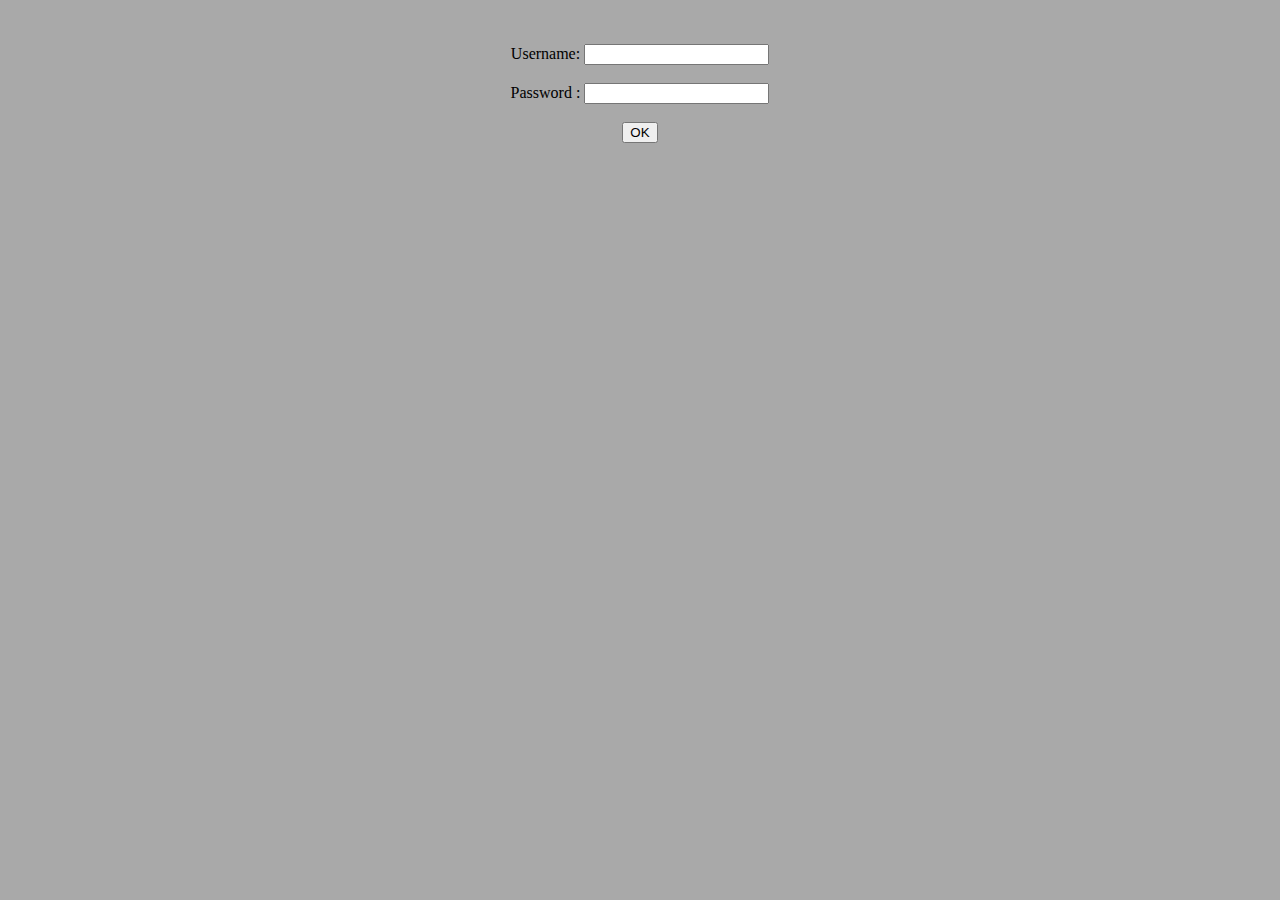
<file: d04/ex01/index.html>
<!DOCTYPE html>
<html>
<head>
	<title>Create account</title>
	<style>
		body {
			background-color: DarkGrey;
		}
	</style>
</head>
<body>
	<form method="POST" action="create.php">
	<div align="center">
		<br><br>
		Username: <input type="text" name="login" value="" />
		<br><br>
		Password : <input type="password" name="passwd" value="" />
		<br><br>
		<input type="submit" name="submit" value="OK" />
	</div>
</form>
</body>
</html>
</file>
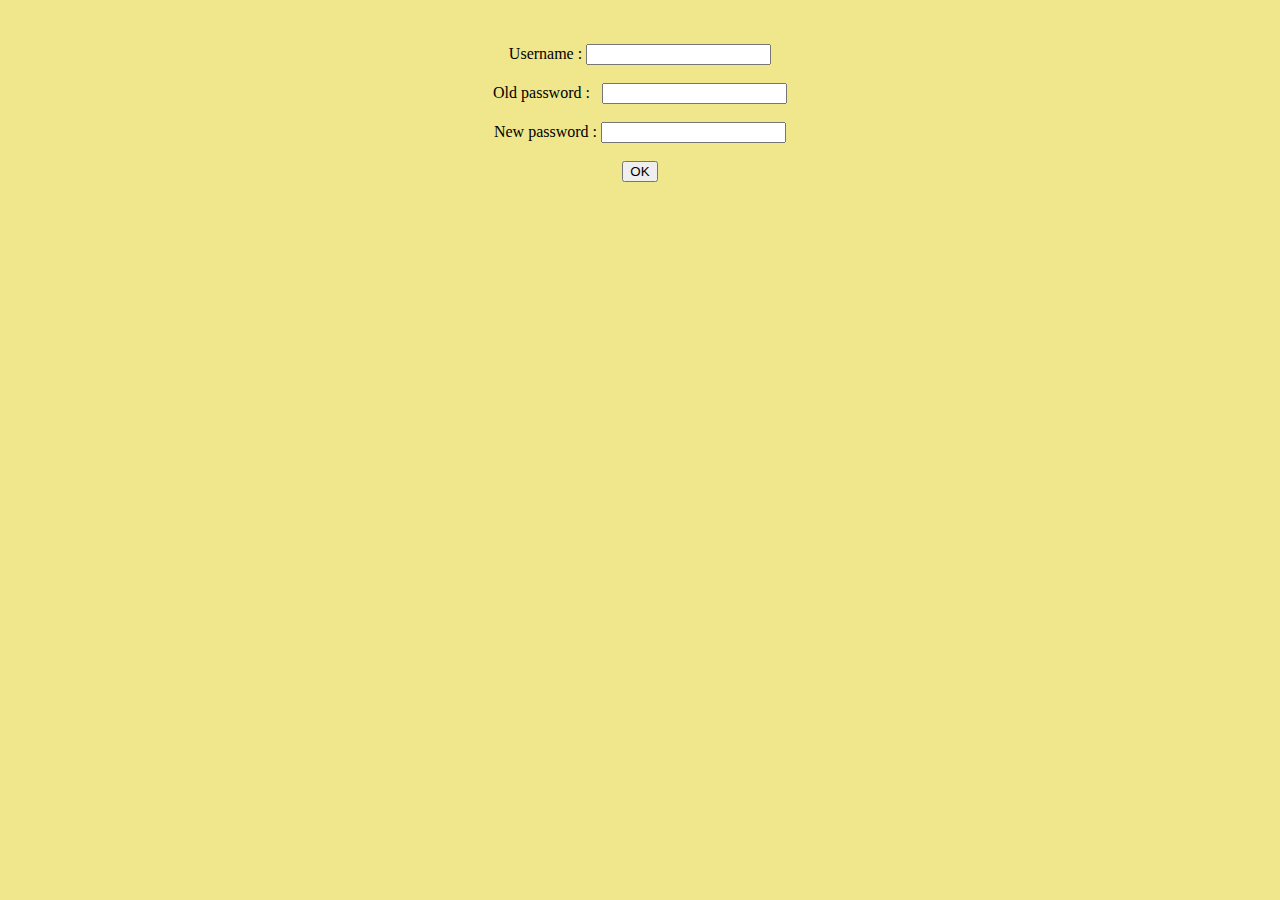
<file: d04/ex02/index.html>
<!DOCTYPE html>
<html>
<head>
	<title>Create account</title>
	<style>
		body {
			background-color: Khaki;
		}
	</style>
</head>
<body>
	<form method="POST" action="modif.php">
	<div align="center">
		<br><br>
		Username : <input type="text" name="login" value="" />
		<br><br>
		Old password : &nbsp;&nbsp;<input type="password" name="oldpw" value="" />
		<br><br>
		New password : <input type="password" name="newpw" value="" />
		<br><br>
		<input type="submit" name="submit" value="OK" />
	</div>
</form>
</body>
</html>
</file>
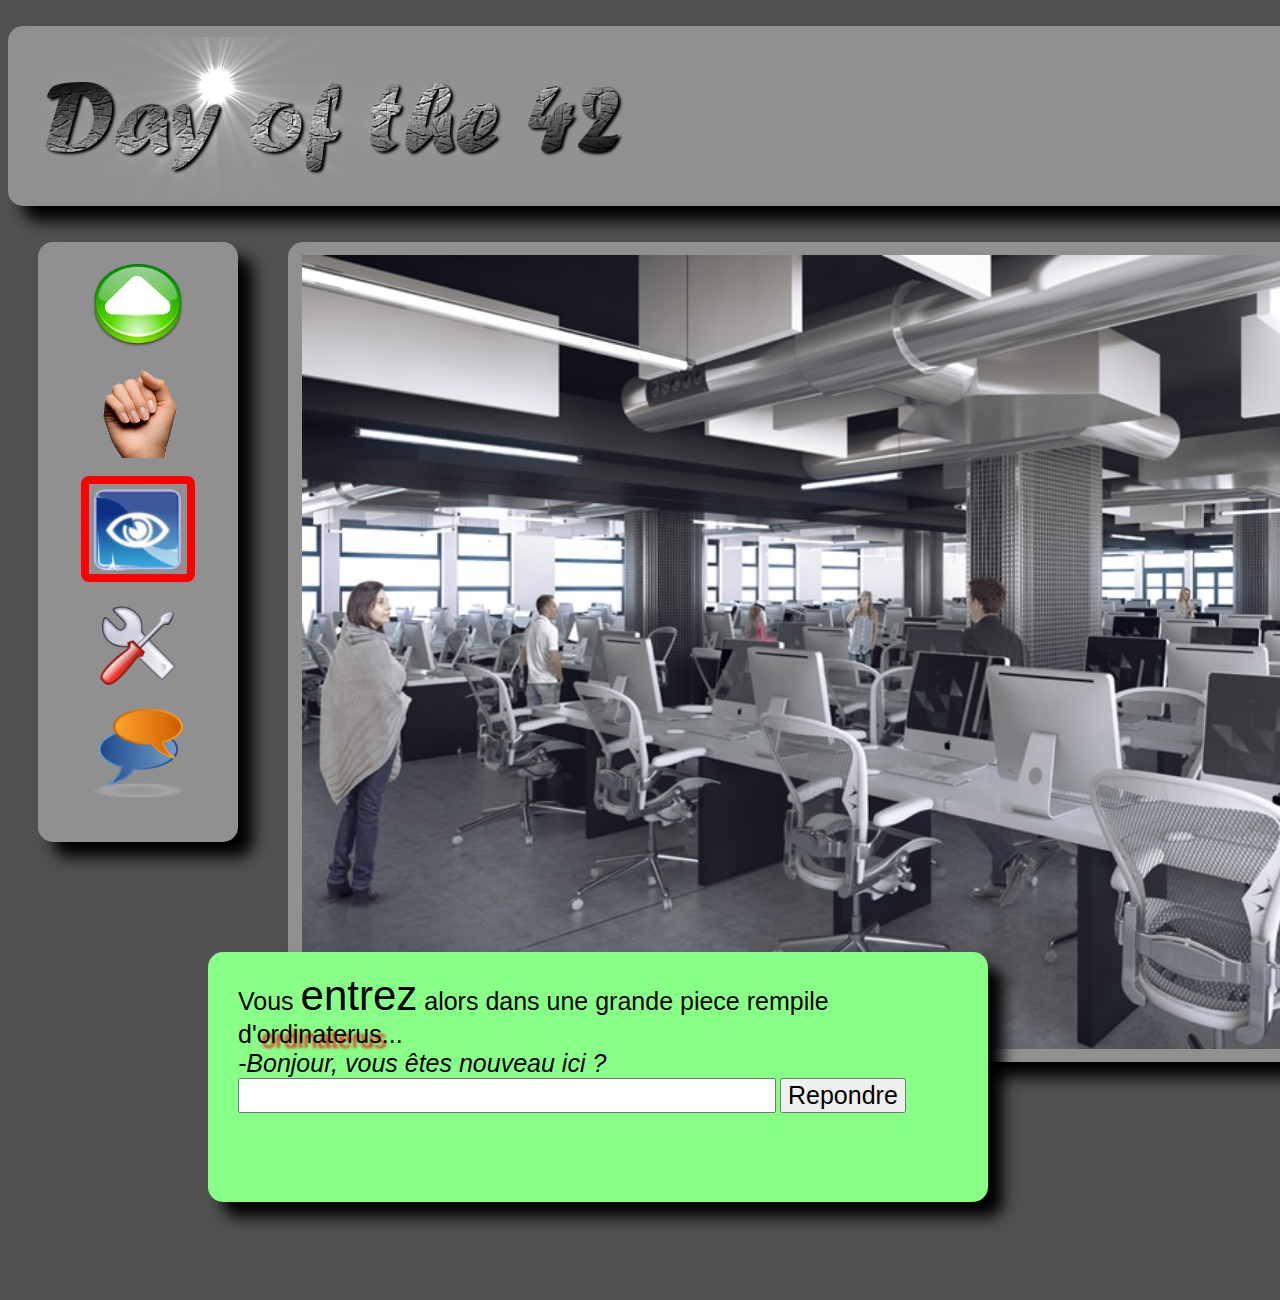
<file: d00/ex02/doft.html>
<!DOCTYPE html>
<html>
<head>
	<title>Day of the 42</title>
	<link rel="stylesheet" type="text/css" href="doft.css">
</head>
<body>
<br>

<div class="img_style daydiv">
<img class="day" src="./resources/day_of_the_42.png" title="day_of_the_42">
<a href="http://www.disney.com"><img class="reload" src="./resources/reload.png" title="Start from the beginning"></a>
<a href="http://www.relaischateaux.com"><img class="close" src="./resources/close.gif" title="Disconnect"></a>
<img class="loupe" src="./resources/loupe.png" title="loupe">
</div>

<br><br>

<div class="main">
	<div class="left img_style">
		<br>
		<img alt="Advance" title="Advance" class="ldiv" src="./resources/arrow.png">
		<br>
		<img alt="Take" title="Take" class="ldiv" src="./resources/main.png">
		<br>
		<img alt="Look" title="Look" class="ldiv oeil" src="./resources/oeil.png">
		<br>
		<img alt="Use" title="Use" class="ldiv" src="./resources/outil.png">
		<br>
		<img alt="Speak" title="Speak" class="ldiv" src="./resources/chat-icon.png">
	</div>

	<div class="mid img_style" align="center">
		<img class="cluster" src="./resources/cluster.jpg" usemap="#map" title="cluster">
		<map name="map">
			<area shape="rect" coords="456,460,606,637" href="http://www.ikea.com" title="Chair" />
			<area shape="rect" coords="1114,443,1380,656" href="http://www.apple.com" title="Screen" />
		</map>
	</div>
	<div class="right img_style">
		<br>
		<img class="book" src="./resources/book.png" title="book">
		<br>
		<img class="towel" src="./resources/towel.png" title="towel">
		<br>
		<div class="brick" title="brick"></div>
	</div>

</div>
<div class="block">
	<span class="text">
	Vous <span class="ent">entrez</span> alors dans une grande piece rempile<br>
	d'<span class="ord">ordinaterus</span>...<br>
	<span class="bon">-Bonjour, vous êtes nouveau ici ?</span>
	</span>
	<br>
	<input class="b input" type="text" name="input">
	<button class="b">Repondre</button>
</div>


</body>
</html>
</file>
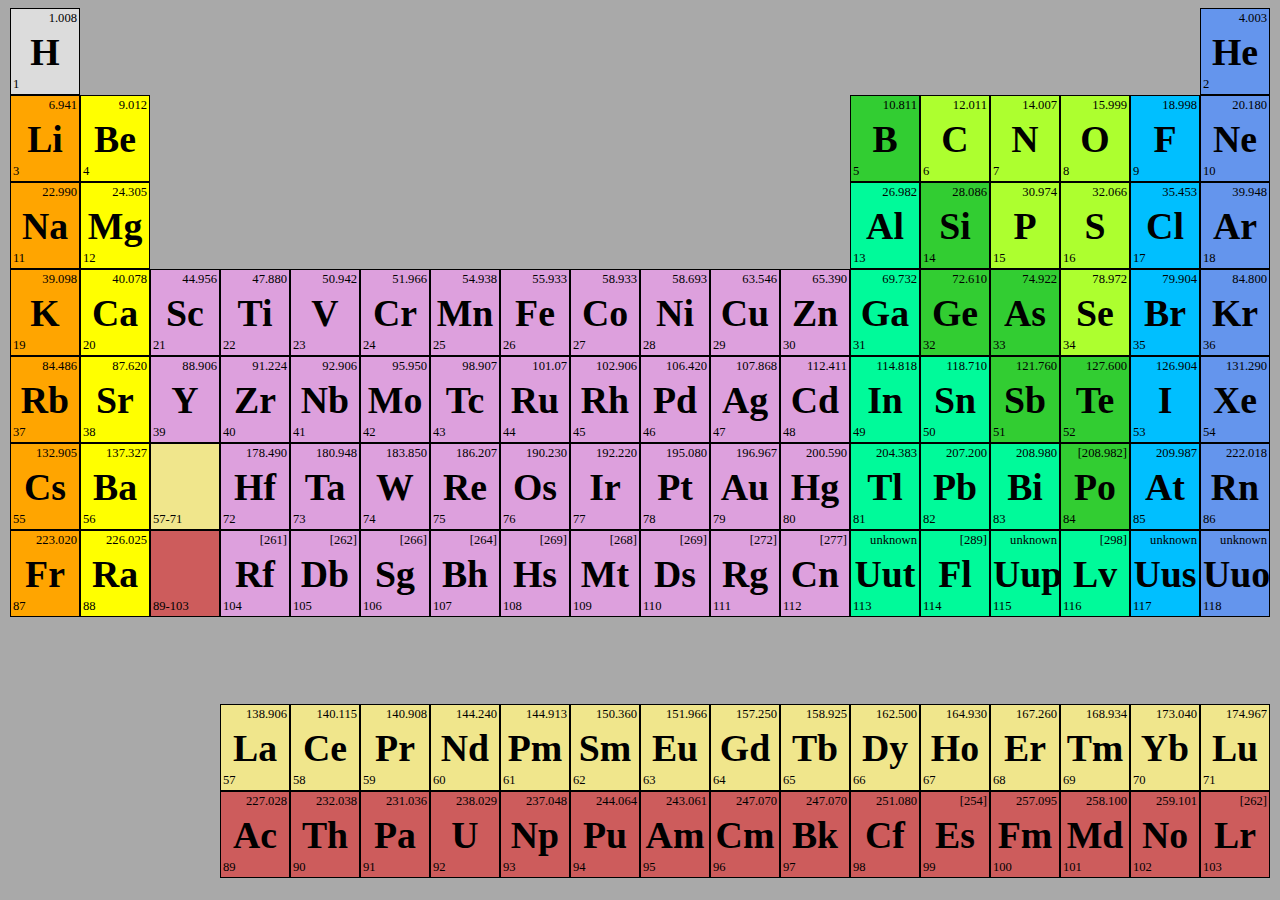
<file: d00/ex03/responsive.html>
<!DOCTYPE html>
<html>
<head>
	<title>responsive</title>
	<link rel="stylesheet" type="text/css" href="responsive.css">
</head>
<body>

<div class="my_table">
<div class="my_row">
		<div class="G my_elem"><div class="tr">1.008</div><div class="c">H</div><div class="bl">1</div></div>
		<div class="D my_elem"></div>
		<div class="D my_elem"></div>
		<div class="D my_elem"></div>
		<div class="D my_elem"></div>
		<div class="D my_elem"></div>
		<div class="D my_elem"></div>
		<div class="D my_elem"></div>
		<div class="D my_elem"></div>
		<div class="D my_elem"></div>
		<div class="D my_elem"></div>
		<div class="D my_elem"></div>
		<div class="D my_elem"></div>
		<div class="D my_elem"></div>
		<div class="D my_elem"></div>
		<div class="D my_elem"></div>
		<div class="D my_elem"></div>
		<div class="C my_elem"><div class="tr">4.003</div><div class="c">He</div><div class="bl">2</div></div>
</div><div class="my_row">
		<div class="O my_elem"><div class="tr">6.941</div><div class="c">Li</div><div class="bl">3</div></div>
		<div class="Y my_elem"><div class="tr">9.012</div><div class="c">Be</div><div class="bl">4</div></div>
		<div class="D my_elem"></div>
		<div class="D my_elem"></div>
		<div class="D my_elem"></div>
		<div class="D my_elem"></div>
		<div class="D my_elem"></div>
		<div class="D my_elem"></div>
		<div class="D my_elem"></div>
		<div class="D my_elem"></div>
		<div class="D my_elem"></div>
		<div class="D my_elem"></div>
		<div class="L my_elem"><div class="tr">10.811</div><div class="c">B</div><div class="bl">5</div></div>
		<div class="E my_elem"><div class="tr">12.011</div><div class="c">C</div><div class="bl">6</div></div>
		<div class="E my_elem"><div class="tr">14.007</div><div class="c">N</div><div class="bl">7</div></div>
		<div class="E my_elem"><div class="tr">15.999</div><div class="c">O</div><div class="bl">8</div></div>
		<div class="S my_elem"><div class="tr">18.998</div><div class="c">F</div><div class="bl">9</div></div>
		<div class="C my_elem"><div class="tr">20.180</div><div class="c">Ne</div><div class="bl">10</div></div>
</div><div class="my_row">
		<div class="O my_elem"><div class="tr">22.990</div><div class="c">Na</div><div class="bl">11</div></div>
		<div class="Y my_elem"><div class="tr">24.305</div><div class="c">Mg</div><div class="bl">12</div></div>
		<div class="D my_elem"></div>
		<div class="D my_elem"></div>
		<div class="D my_elem"></div>
		<div class="D my_elem"></div>
		<div class="D my_elem"></div>
		<div class="D my_elem"></div>
		<div class="D my_elem"></div>
		<div class="D my_elem"></div>
		<div class="D my_elem"></div>
		<div class="D my_elem"></div>
		<div class="M my_elem"><div class="tr">26.982</div><div class="c">Al</div><div class="bl">13</div></div>
		<div class="L my_elem"><div class="tr">28.086</div><div class="c">Si</div><div class="bl">14</div></div>
		<div class="E my_elem"><div class="tr">30.974</div><div class="c">P</div><div class="bl">15</div></div>
		<div class="E my_elem"><div class="tr">32.066</div><div class="c">S</div><div class="bl">16</div></div>
		<div class="S my_elem"><div class="tr">35.453</div><div class="c">Cl</div><div class="bl">17</div></div>
		<div class="C my_elem"><div class="tr">39.948</div><div class="c">Ar</div><div class="bl">18</div></div>
</div><div class="my_row">
		<div class="O my_elem"><div class="tr">39.098</div><div class="c">K</div><div class="bl">19</div></div>
		<div class="Y my_elem"><div class="tr">40.078</div><div class="c">Ca</div><div class="bl">20</div></div>
		<div class="P my_elem"><div class="tr">44.956</div><div class="c">Sc</div><div class="bl">21</div></div>
		<div class="P my_elem"><div class="tr">47.880</div><div class="c">Ti</div><div class="bl">22</div></div>
		<div class="P my_elem"><div class="tr">50.942</div><div class="c">V</div><div class="bl">23</div></div>
		<div class="P my_elem"><div class="tr">51.966</div><div class="c">Cr</div><div class="bl">24</div></div>
		<div class="P my_elem"><div class="tr">54.938</div><div class="c">Mn</div><div class="bl">25</div></div>
		<div class="P my_elem"><div class="tr">55.933</div><div class="c">Fe</div><div class="bl">26</div></div>
		<div class="P my_elem"><div class="tr">58.933</div><div class="c">Co</div><div class="bl">27</div></div>
		<div class="P my_elem"><div class="tr">58.693</div><div class="c">Ni</div><div class="bl">28</div></div>
		<div class="P my_elem"><div class="tr">63.546</div><div class="c">Cu</div><div class="bl">29</div></div>
		<div class="P my_elem"><div class="tr">65.390</div><div class="c">Zn</div><div class="bl">30</div></div>
		<div class="M my_elem"><div class="tr">69.732</div><div class="c">Ga</div><div class="bl">31</div></div>
		<div class="L my_elem"><div class="tr">72.610</div><div class="c">Ge</div><div class="bl">32</div></div>
		<div class="L my_elem"><div class="tr">74.922</div><div class="c">As</div><div class="bl">33</div></div>
		<div class="E my_elem"><div class="tr">78.972</div><div class="c">Se</div><div class="bl">34</div></div>
		<div class="S my_elem"><div class="tr">79.904</div><div class="c">Br</div><div class="bl">35</div></div>
		<div class="C my_elem"><div class="tr">84.800</div><div class="c">Kr</div><div class="bl">36</div></div>
</div><div class="my_row">
		<div class="O my_elem"><div class="tr">84.486</div><div class="c">Rb</div><div class="bl">37</div></div>
		<div class="Y my_elem"><div class="tr">87.620</div><div class="c">Sr</div><div class="bl">38</div></div>
		<div class="P my_elem"><div class="tr">88.906</div><div class="c">Y</div><div class="bl">39</div></div>
		<div class="P my_elem"><div class="tr">91.224</div><div class="c">Zr</div><div class="bl">40</div></div>
		<div class="P my_elem"><div class="tr">92.906</div><div class="c">Nb</div><div class="bl">41</div></div>
		<div class="P my_elem"><div class="tr">95.950</div><div class="c">Mo</div><div class="bl">42</div></div>
		<div class="P my_elem"><div class="tr">98.907</div><div class="c">Tc</div><div class="bl">43</div></div>
		<div class="P my_elem"><div class="tr">101.07</div><div class="c">Ru</div><div class="bl">44</div></div>
		<div class="P my_elem"><div class="tr">102.906</div><div class="c">Rh</div><div class="bl">45</div></div>
		<div class="P my_elem"><div class="tr">106.420</div><div class="c">Pd</div><div class="bl">46</div></div>
		<div class="P my_elem"><div class="tr">107.868</div><div class="c">Ag</div><div class="bl">47</div></div>
		<div class="P my_elem"><div class="tr">112.411</div><div class="c">Cd</div><div class="bl">48</div></div>
		<div class="M my_elem"><div class="tr">114.818</div><div class="c">In</div><div class="bl">49</div></div>
		<div class="M my_elem"><div class="tr">118.710</div><div class="c">Sn</div><div class="bl">50</div></div>
		<div class="L my_elem"><div class="tr">121.760</div><div class="c">Sb</div><div class="bl">51</div></div>
		<div class="L my_elem"><div class="tr">127.600</div><div class="c">Te</div><div class="bl">52</div></div>
		<div class="S my_elem"><div class="tr">126.904</div><div class="c">I</div><div class="bl">53</div></div>
		<div class="C my_elem"><div class="tr">131.290</div><div class="c">Xe</div><div class="bl">54</div></div>
</div><div class="my_row">
		<div class="O my_elem"><div class="tr">132.905</div><div class="c">Cs</div><div class="bl">55</div></div>
		<div class="Y my_elem"><div class="tr">137.327</div><div class="c">Ba</div><div class="bl">56</div></div>
		<div class="K my_elem"><div class="tr"></div><div class="c"></div><div class="bl">57-71</div></div>
		<div class="P my_elem"><div class="tr">178.490</div><div class="c">Hf</div><div class="bl">72</div></div>
		<div class="P my_elem"><div class="tr">180.948</div><div class="c">Ta</div><div class="bl">73</div></div>
		<div class="P my_elem"><div class="tr">183.850</div><div class="c">W</div><div class="bl">74</div></div>
		<div class="P my_elem"><div class="tr">186.207</div><div class="c">Re</div><div class="bl">75</div></div>
		<div class="P my_elem"><div class="tr">190.230</div><div class="c">Os</div><div class="bl">76</div></div>
		<div class="P my_elem"><div class="tr">192.220</div><div class="c">Ir</div><div class="bl">77</div></div>
		<div class="P my_elem"><div class="tr">195.080</div><div class="c">Pt</div><div class="bl">78</div></div>
		<div class="P my_elem"><div class="tr">196.967</div><div class="c">Au</div><div class="bl">79</div></div>
		<div class="P my_elem"><div class="tr">200.590</div><div class="c">Hg</div><div class="bl">80</div></div>
		<div class="M my_elem"><div class="tr">204.383</div><div class="c">Tl</div><div class="bl">81</div></div>
		<div class="M my_elem"><div class="tr">207.200</div><div class="c">Pb</div><div class="bl">82</div></div>
		<div class="M my_elem"><div class="tr">208.980</div><div class="c">Bi</div><div class="bl">83</div></div>
		<div class="L my_elem"><div class="tr">[208.982]</div><div class="c">Po</div><div class="bl">84</div></div>
		<div class="S my_elem"><div class="tr">209.987</div><div class="c">At</div><div class="bl">85</div></div>
		<div class="C my_elem"><div class="tr">222.018</div><div class="c">Rn</div><div class="bl">86</div></div>
</div><div class="my_row">
		<div class="O my_elem"><div class="tr">223.020</div><div class="c">Fr</div><div class="bl">87</div></div>
		<div class="Y my_elem"><div class="tr">226.025</div><div class="c">Ra</div><div class="bl">88</div></div>
		<div class="I my_elem"><div class="tr"></div><div class="c"></div><div class="bl">89-103</div></div>
		<div class="P my_elem"><div class="tr">[261]</div><div class="c">Rf</div><div class="bl">104</div></div>
		<div class="P my_elem"><div class="tr">[262]</div><div class="c">Db</div><div class="bl">105</div></div>
		<div class="P my_elem"><div class="tr">[266]</div><div class="c">Sg</div><div class="bl">106</div></div>
		<div class="P my_elem"><div class="tr">[264]</div><div class="c">Bh</div><div class="bl">107</div></div>
		<div class="P my_elem"><div class="tr">[269]</div><div class="c">Hs</div><div class="bl">108</div></div>
		<div class="P my_elem"><div class="tr">[268]</div><div class="c">Mt</div><div class="bl">109</div></div>
		<div class="P my_elem"><div class="tr">[269]</div><div class="c">Ds</div><div class="bl">110</div></div>
		<div class="P my_elem"><div class="tr">[272]</div><div class="c">Rg</div><div class="bl">111</div></div>
		<div class="P my_elem"><div class="tr">[277]</div><div class="c">Cn</div><div class="bl">112</div></div>
		<div class="M my_elem"><div class="tr">unknown</div><div class="c">Uut</div><div class="bl">113</div></div>
		<div class="M my_elem"><div class="tr">[289]</div><div class="c">Fl</div><div class="bl">114</div></div>
		<div class="M my_elem"><div class="tr">unknown</div><div class="c">Uup</div><div class="bl">115</div></div>
		<div class="M my_elem"><div class="tr">[298]</div><div class="c">Lv</div><div class="bl">116</div></div>
		<div class="S my_elem"><div class="tr">unknown</div><div class="c">Uus</div><div class="bl">117</div></div>
		<div class="C my_elem"><div class="tr">unknown</div><div class="c">Uuo</div><div class="bl">118</div></div>
</div><div class="my_row">
		<div class="D my_elem"></div>
		<div class="D my_elem"></div>
		<div class="D my_elem"></div>
		<div class="D my_elem"></div>
		<div class="D my_elem"></div>
		<div class="D my_elem"></div>
		<div class="D my_elem"></div>
		<div class="D my_elem"></div>
		<div class="D my_elem"></div>
		<div class="D my_elem"></div>
		<div class="D my_elem"></div>
		<div class="D my_elem"></div>
		<div class="D my_elem"></div>
		<div class="D my_elem"></div>
		<div class="D my_elem"></div>
		<div class="D my_elem"></div>
		<div class="D my_elem"></div>
		<div class="D my_elem"></div>
</div><div class="my_row">
		<div class="D my_elem"></div>
		<div class="D my_elem"></div>
		<div class="D my_elem"></div>
		<div class="K my_elem"><div class="tr">138.906</div><div class="c">La</div><div class="bl">57</div></div>
		<div class="K my_elem"><div class="tr">140.115</div><div class="c">Ce</div><div class="bl">58</div></div>
		<div class="K my_elem"><div class="tr">140.908</div><div class="c">Pr</div><div class="bl">59</div></div>
		<div class="K my_elem"><div class="tr">144.240</div><div class="c">Nd</div><div class="bl">60</div></div>
		<div class="K my_elem"><div class="tr">144.913</div><div class="c">Pm</div><div class="bl">61</div></div>
		<div class="K my_elem"><div class="tr">150.360</div><div class="c">Sm</div><div class="bl">62</div></div>
		<div class="K my_elem"><div class="tr">151.966</div><div class="c">Eu</div><div class="bl">63</div></div>
		<div class="K my_elem"><div class="tr">157.250</div><div class="c">Gd</div><div class="bl">64</div></div>
		<div class="K my_elem"><div class="tr">158.925</div><div class="c">Tb</div><div class="bl">65</div></div>
		<div class="K my_elem"><div class="tr">162.500</div><div class="c">Dy</div><div class="bl">66</div></div>
		<div class="K my_elem"><div class="tr">164.930</div><div class="c">Ho</div><div class="bl">67</div></div>
		<div class="K my_elem"><div class="tr">167.260</div><div class="c">Er</div><div class="bl">68</div></div>
		<div class="K my_elem"><div class="tr">168.934</div><div class="c">Tm</div><div class="bl">69</div></div>
		<div class="K my_elem"><div class="tr">173.040</div><div class="c">Yb</div><div class="bl">70</div></div>
		<div class="K my_elem"><div class="tr">174.967</div><div class="c">Lu</div><div class="bl">71</div></div>
</div><div class="my_row">
		<div class="D my_elem"></div>
		<div class="D my_elem"></div>
		<div class="D my_elem"></div>
		<div class="I my_elem"><div class="tr">227.028</div><div class="c">Ac</div><div class="bl">89</div></div>
		<div class="I my_elem"><div class="tr">232.038</div><div class="c">Th</div><div class="bl">90</div></div>
		<div class="I my_elem"><div class="tr">231.036</div><div class="c">Pa</div><div class="bl">91</div></div>
		<div class="I my_elem"><div class="tr">238.029</div><div class="c">U</div><div class="bl">92</div></div>
		<div class="I my_elem"><div class="tr">237.048</div><div class="c">Np</div><div class="bl">93</div></div>
		<div class="I my_elem"><div class="tr">244.064</div><div class="c">Pu</div><div class="bl">94</div></div>
		<div class="I my_elem"><div class="tr">243.061</div><div class="c">Am</div><div class="bl">95</div></div>
		<div class="I my_elem"><div class="tr">247.070</div><div class="c">Cm</div><div class="bl">96</div></div>
		<div class="I my_elem"><div class="tr">247.070</div><div class="c">Bk</div><div class="bl">97</div></div>
		<div class="I my_elem"><div class="tr">251.080</div><div class="c">Cf</div><div class="bl">98</div></div>
		<div class="I my_elem"><div class="tr">[254]</div><div class="c">Es</div><div class="bl">99</div></div>
		<div class="I my_elem"><div class="tr">257.095</div><div class="c">Fm</div><div class="bl">100</div></div>
		<div class="I my_elem"><div class="tr">258.100</div><div class="c">Md</div><div class="bl">101</div></div>
		<div class="I my_elem"><div class="tr">259.101</div><div class="c">No</div><div class="bl">102</div></div>
		<div class="I my_elem"><div class="tr">[262]</div><div class="c">Lr</div><div class="bl">103</div></div>
</div>
</div>
</body>
</html>
</file>
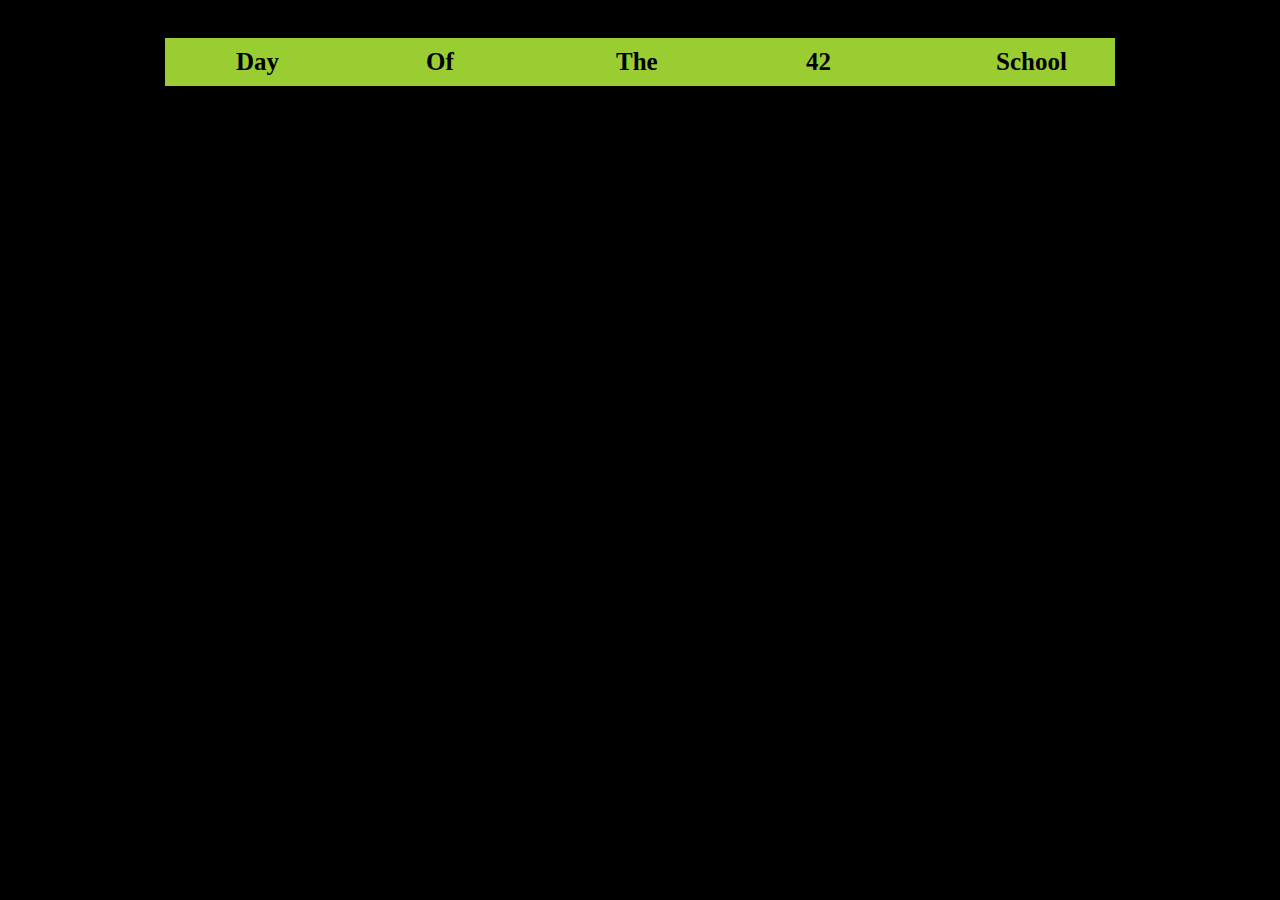
<file: d00/ex04/menu.html>
<!DOCTYPE html>
<html>
<head>
    <title>Menu</title>
   	<link rel="stylesheet" type="text/css" href="menu.css">
</head>
<body>

<div>
    <ul>
        <li>Day</li>
        <li>00</li>
        <li>01</li>
        <li>02</li>
        <li>03</li>
    </ul>
    <ul>
        <li>Of</li>
        <li>on</li>
        <li>in</li>
        <li>at</li>
    </ul>
    <ul>
        <li>The</li>
        <li>a</li>
        <li>an</li>
    </ul>
    <ul>
        <li>42</li>
        <li>0</li>
        <li>1</li>
        <li>4</li>
        <li>13</li>
        <li>666</li>
    </ul>
    <ul>
        <li>School</li>
        <li>University</li>
    </ul>
</div>

</body>
</html>
</file>
<file: d00/ex02/doft.css>
body {
	background-color: #505050;
}

.img_style {
	background-color: #909090;
	box-shadow:15px 15px 15px;
	border-radius: 15px;
}

.daydiv {
	display:block;
	margin: 0 auto;
	width: 2000px;
	height: 180px;
}

.main {
	display:block;
	margin: 0 auto;
	width: 2000px;
	height: 800px;
}

.left {
	float: left;
	position: relative;
	left : 30px;
	display: inline-block;
	width: 200px;
	height: 600px;
}

.mid {
	float: left;
	position: relative;
	left: 80px;
	display: inline-block;
	width: 1440px;
	height: 820px;		
}

.right {
	position: relative;
	left : 120px;
	display: inline-block;
	width: 200px;
	height: 600px;
}

.day {
	border-radius: 15px;
	position: relative;
	height : 90%;
	top:  -25px;
	left: 10px;
}

.reload {
	position: relative;
	left: 1325px;
	top : -155px;
	height : 15%;
}

.close {
	position: relative;
	left: 1297px;
	top : -30px;
	height : 15%;
}

.loupe {
	position: relative;
	left: 920px;
	top : 10px;
	height : 110%;
}

.cluster {
	position: relative;
	top : 13px;
	width: 98%;
}

.book {
	display:block;
	margin: 0 auto;
	width: 50%;
}

.towel {
	display:block;
	margin: 0 auto;
	width: 45%;
}

.brick {
	display:block;
	margin: 0 auto;
	width: 80%;
	height: 12%;
	background: url(resources/brick.jpg) repeat;
}

.ldiv {
	display:block;
	margin: 0 auto;
	height: 15%;
}

.oeil {
	border-radius: 8px;
	border: 8px solid red;
}

.block {
	background-color: rgb(136,255,135);
	position: relative;
	width: 750px;
	height: 250px;
	top:  -90px;
	left: 200px;
	box-shadow:15px 15px 15px;
	border-radius: 15px;
	padding-left: 30px;
}

.text {
	font-family: sans-serif; 
	font-size: 25px;
}

.ent {
	font-size: 42px;
}

.ord {
	text-shadow: 5px 5px 3px rgb(255,00,07);
}

.bon {
	font-size: 25px;
	font-style: italic;
}

.input {
	width: 530px;
}

.b {
	font-size: 25px;
}
</file>
<file: d00/ex03/responsive.css>
body {
		background-color: DarkGrey;
	}

	.my_table {
		display: flex;

		flex-direction: column;
		align-items: center;

		justify-content: space-between;
		border-collapse: collapse;
	}

	.my_row {
		display: flex;
		flex-direction: row;
		align-items: center;
		justify-content: space-between;
		border-collapse: collapse;
	}

	.my_elem {
		display: flex;
		flex-direction: column;
		justify-content: space-between;

		padding: 2px 2px 2px 2px;
		height: 9vh;
		width: 5vw;

		min-width: 20px;
		min-height: 20px;
		border: 1px solid black;
		font-size: 4vw;
		border-collapse: collapse;
	}

	.tr {
		height: 15%;
		text-align: right;
		
		font-size: 20%;
	}

	.c {
		height: 50%;
		text-align: center;
		
		font-weight: bold;
		font-size: 60%;
	}

	.bl {
		height: 18%;
		text-align: left;
		
		font-size: 20%;
	}

	.G {background-color: Gainsboro;}
	.D {background-color: DarkGrey; border: 1px solid DarkGrey}
	.C {background-color: CornflowerBlue;}
	.O {background-color: Orange;}
	.Y {background-color: Yellow;}
	.L {background-color: LimeGreen;}
	.E {background-color: GreenYellow;}
	.S {background-color: DeepSkyBlue;}
	.M {background-color: MediumSpringGreen;}
	.P {background-color: Plum;}
	.K {background-color: Khaki;}
	.I {background-color: IndianRed;}

	@media screen and (max-height: 1000px) {
		.my_elem {
			font-size: 7vh;
		}
	}

	@media screen and (max-height: 630px) {
		.my_elem {
			height: 8.5vh;
		}
	}

	@media screen and (max-width: 1240px) {
		.my_elem {
			width: 4.5vw;
            font-size: 2.5vw;
		}
	}
</file>
<file: d00/ex04/menu.css>
body{
    background-color: black;
}

div {
  padding-top: 30px;
  width: 950px;
  display: block;
  margin : 0 auto;
  font-size: 25px;
}

ul {
    background-color: YellowGreen;
    width: 150px;
    float:left;
    margin: 0;
}

ul li {
    display: none;
    padding: 10px 10px 10px 31px;
    text-align: left;
}

ul li:first-child {
    display: inline-block;
    font-weight: bold;
}

ul:hover {
  background-color: black;
}

ul:hover li {
    display:block;
    color: DeepSkyBlue;
}

ul:hover li:first-child {
    color: YellowGreen;
}
</file>
